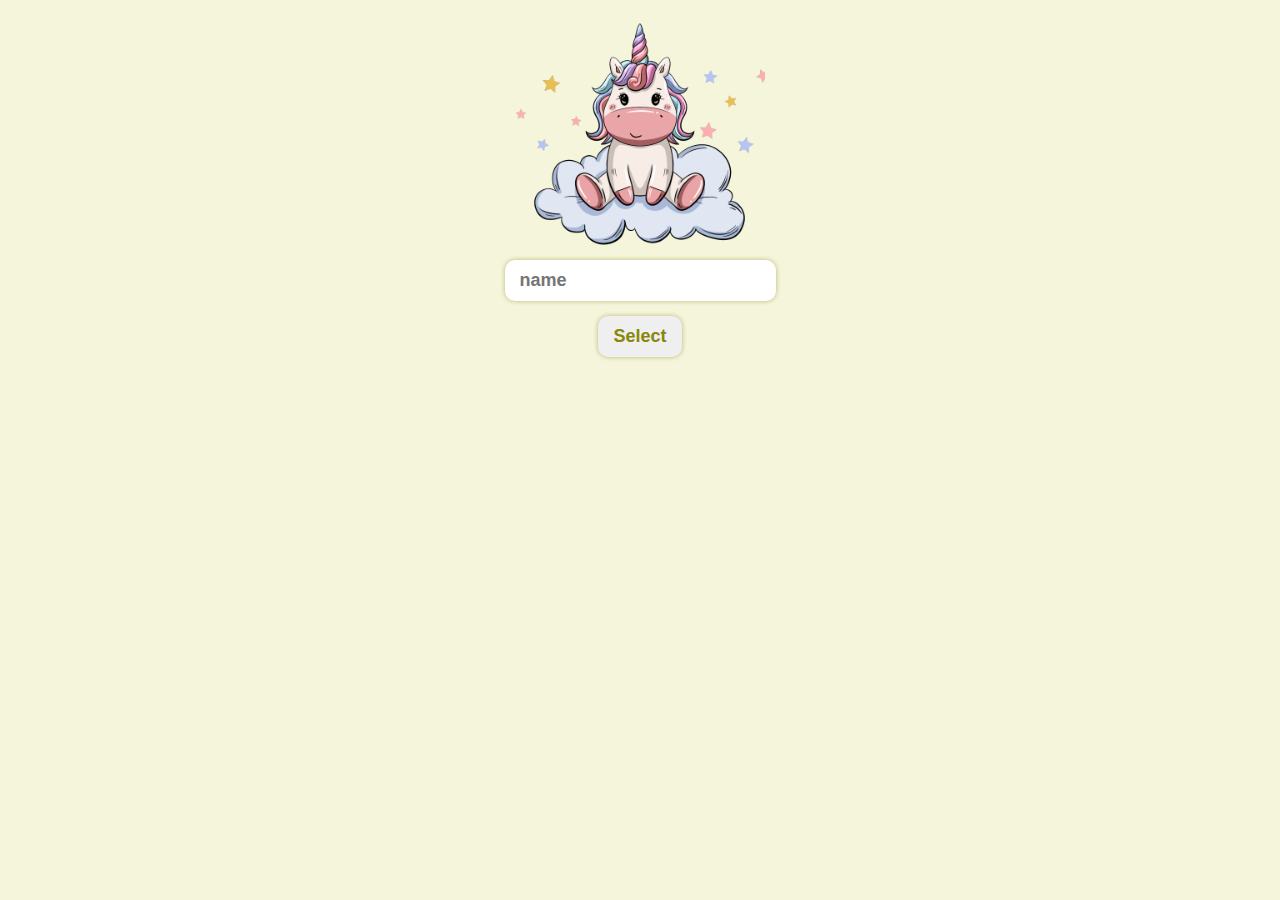
<file: index.html>
<!DOCTYPE html>
<html lang="en">
<head>
    <meta charset="UTF-8">
    <meta http-equiv="X-UA-Compatible" content="IE=edge">
    <meta name="viewport" content="width=device-width, initial-scale=1.0">
    <link rel="apple-touch-icon" sizes="180x180" href="/apple-touch-icon.png">
<link rel="icon" type="image/png" sizes="32x32" href="/favicon-32x32.png">
<link rel="icon" type="image/png" sizes="16x16" href="/favicon-16x16.png">
<link rel="manifest" href="/site.webmanifest">
    <link rel="stylesheet" href="style.css">
    <title>Add to cart</title>
</head>
<body>
    <div class="container">
    <img src="images/img.png" alt="logo">
    <input type="text" id="title-name" placeholder="name">
    <button id="title-select">Select</button>
</div>
    <script src="index.js" type="module"></script>
</body>
</html>
</file>
<file: style.css>
body{
    margin: 0;
    padding: 0;
    background-color: #f5f5dc;
    user-select: none;
}

.container{
    display: flex;
    flex-direction: column;
    align-items: center;
    max-width: 320px;
    margin: 20px auto;

}

img{
    width: 250px;
    margin-bottom: 15px;
}

input{
    padding: 10px 15px;
    font-size: large;
    font-weight: 550;
    margin-bottom: 15px;
    border: none;
    border-radius: 10px;
    box-shadow: 0 0 5px #b8b875;
    color: rgb(138, 138, 25);
}

button{
    padding: 10px 15px;
    font-size: large;
    margin-bottom: 15px;
    border: none;
    border-radius: 10px;
    box-shadow: 0 0 5px #b8b875;
    transition: all ease-in 400ms;
    font-weight: bold;
    color: #87870b;
}

button:hover{
    transform: scale(1.1);
    transition: all ease-out 400ms;
    font-size: large;
}

button::before{
    font-weight: bold;
}

ul{
    display: flex;
    flex-wrap: wrap;
    list-style-type: none;
    gap: 10px;
    padding: 0;
}

li{
    background-color: #edd4cc;
    color: #4D4F3D;
    padding: 10px;
    font-size: 24px;
    font-weight: bold;
    border-radius: 10px;
    flex-grow: 1;
    text-align: center;
}

li:hover{
    cursor: pointer;
}


p{
    color: #87870b;
    font-size: 21px;
    font-weight: 600;
}
</file>
